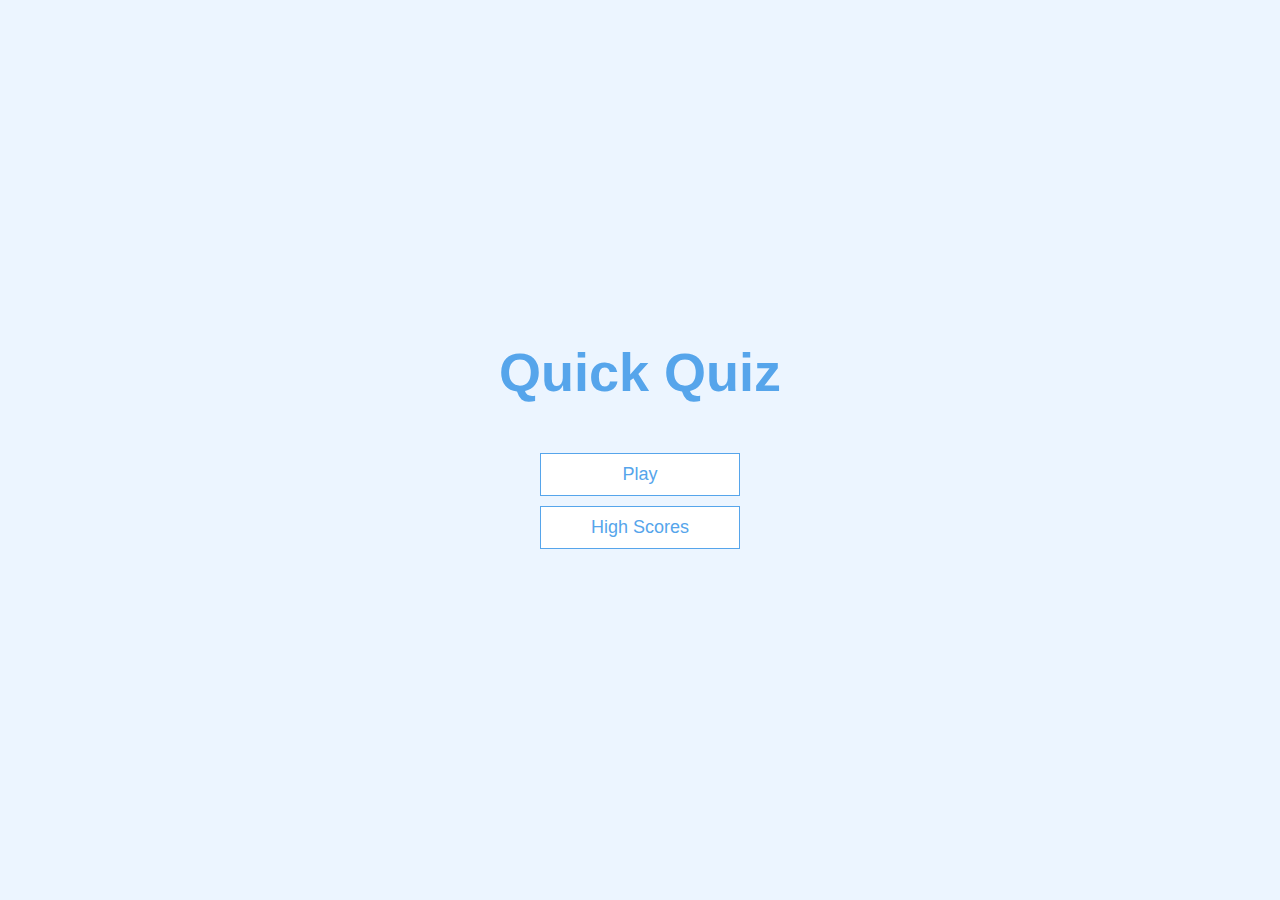
<file: index.html>
<!DOCTYPE html>
<html lang="en">
  <head>
    <meta charset="UTF-8" />
    <meta http-equiv="X-UA-Compatible" content="IE=edge" />
    <meta name="viewport" content="width=device-width, initial-scale=1.0" />
    <link rel="stylesheet" href="styles.css" />
    <title>Quick Quiz</title>
  </head>
  <body>
    <div class="container">
      <div id="home" class="flex-center flex-column">
        <h1>Quick Quiz</h1>
        <a class="btn" href="./game.html">Play</a>
        <a class="btn" href="./highscore.html">High Scores</a>
      </div>
    </div>
  </body>
</html>
</file>
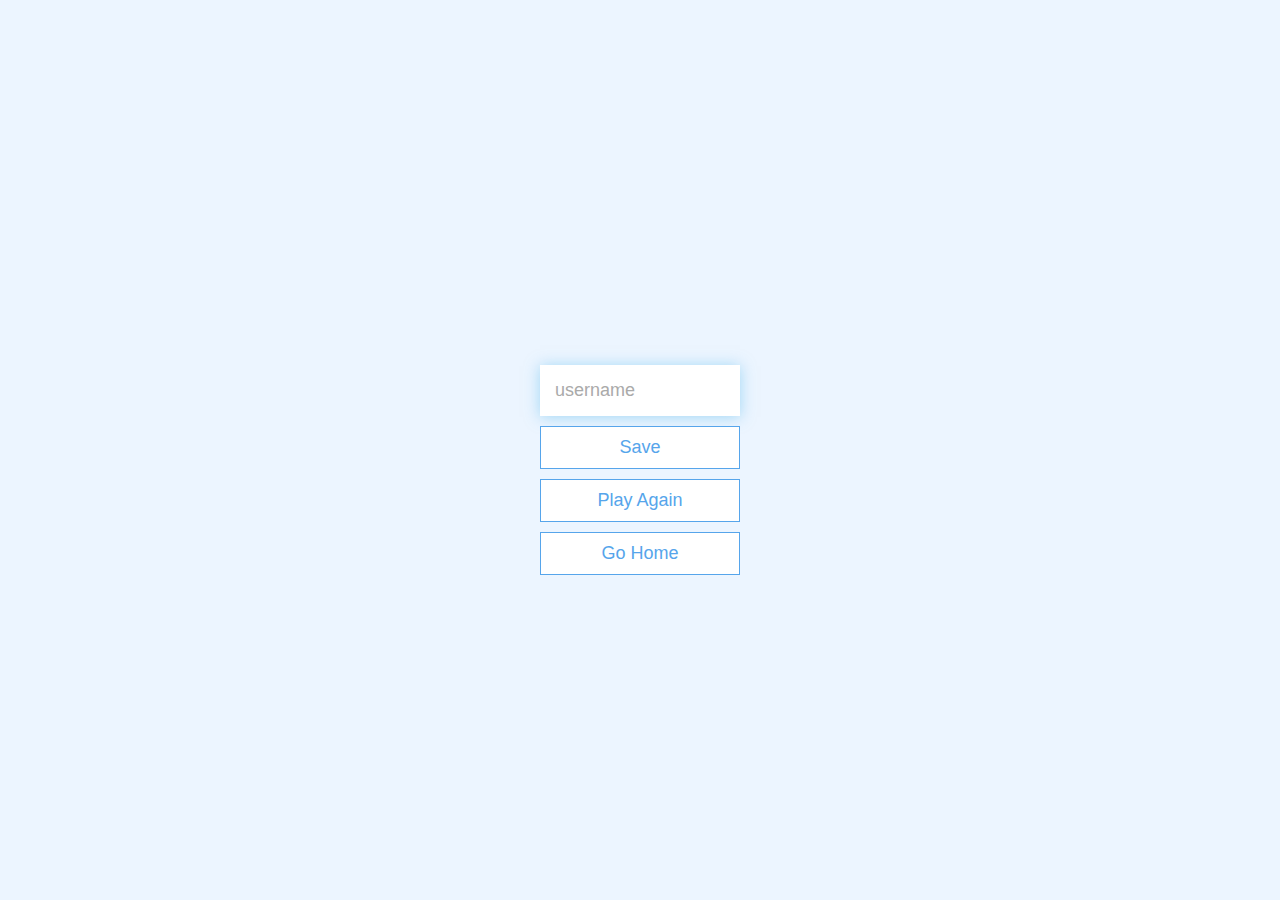
<file: end.html>
<!DOCTYPE html>
<html lang="en">
  <head>
    <meta charset="UTF-8" />
    <meta http-equiv="X-UA-Compatible" content="IE=edge" />
    <meta name="viewport" content="width=device-width, initial-scale=1.0" />
    <link rel="stylesheet" href="styles.css" />
    <title>Congrats</title>
  </head>
  <body>
    <div class="container">
      <div id="end" class="flex-center flex-column">
        <h1 id="final-score"></h1>
        <form>
          <input
            type="text"
            name="username"
            id="username"
            placeholder="username"
          />
          <button
            type="submit"
            class="btn"
            id="save-score-btn"
            onclick="saveHighScore(event)"
            disabled
          >
            Save
          </button>
        </form>
        <a href="./game.html" class="btn">Play Again</a>
        <a href="./" class="btn">Go Home</a>
      </div>
    </div>
    <script src="./end.js"></script>
  </body>
</html>
</file>
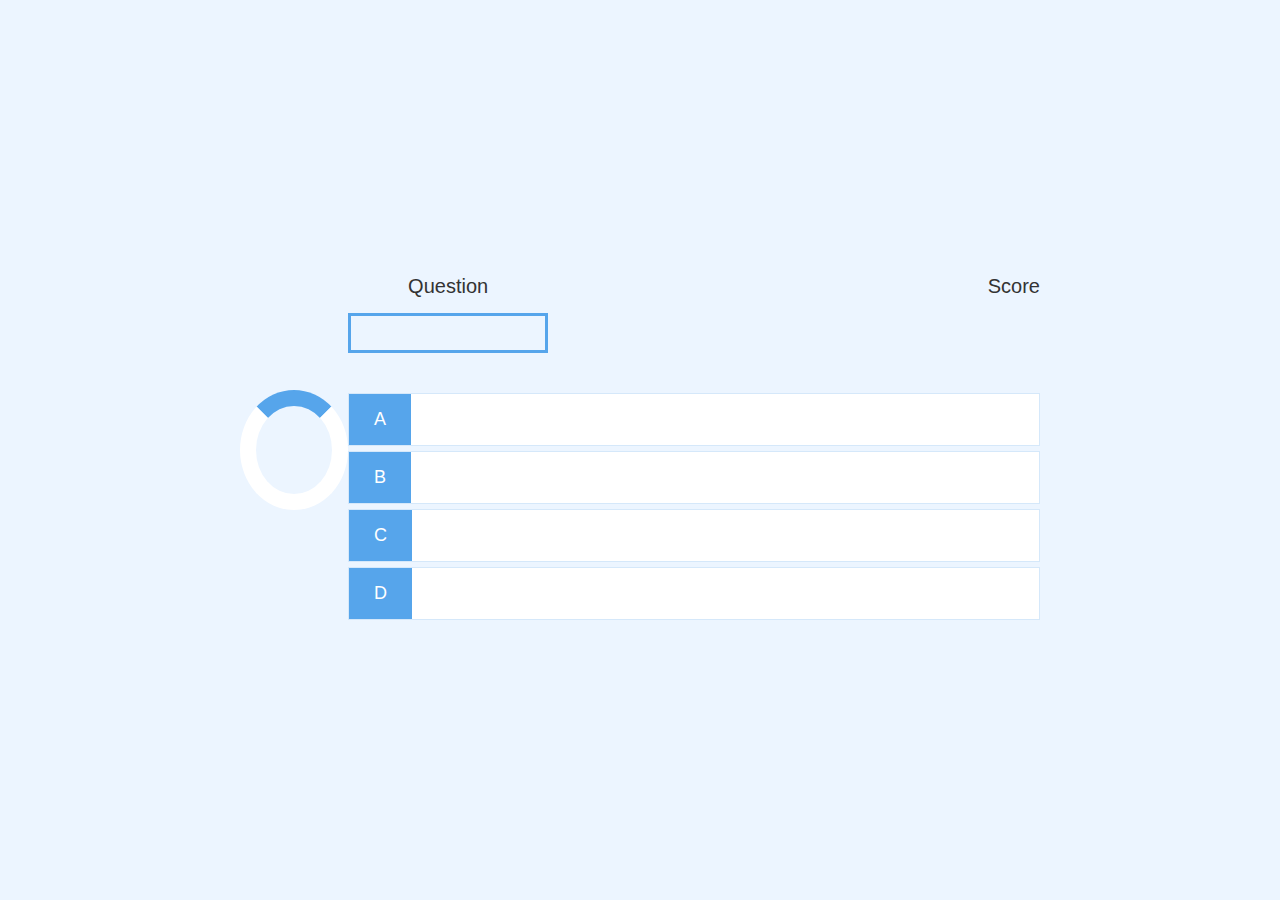
<file: game.html>
<!DOCTYPE html>
<html lang="en">
  <head>
    <meta charset="UTF-8" />
    <meta http-equiv="X-UA-Compatible" content="IE=edge" />
    <meta name="viewport" content="width=device-width, initial-scale=1.0" />
    <link rel="stylesheet" href="styles.css" />
    <link rel="stylesheet" href="game.css" />
    <title>Quick Quiz - Play</title>
  </head>
  <body>
    <div class="container">
      <div id="loader"></div>
      <div id="game" class="justify-center flex-column">
        <div id="hud">
          <div id="hud-item">
            <p id="progress-text" class="hud-prefix">Question</p>
            <div id="progress-bar">
              <div id="progress-bar-full"></div>
            </div>
          </div>
          <div id="hud-item">
            <p class="hud-prefix">Score</p>
            <h1 class="hud-main-text" id="score"></h1>
          </div>
        </div>
        <h2 id="question"></h2>
        <div class="choice-container">
          <p class="choice-prefix">A</p>
          <div class="choice-text" data-number="1"></div>
        </div>
        <div class="choice-container">
          <p class="choice-prefix">B</p>
          <div class="choice-text" data-number="2"></div>
        </div>
        <div class="choice-container">
          <p class="choice-prefix">C</p>
          <div class="choice-text" data-number="3"></div>
        </div>
        <div class="choice-container">
          <p class="choice-prefix">D</p>
          <div class="choice-text" data-number="4"></div>
        </div>
      </div>
    </div>
    <script src="./app.js"></script>
  </body>
</html>
</file>
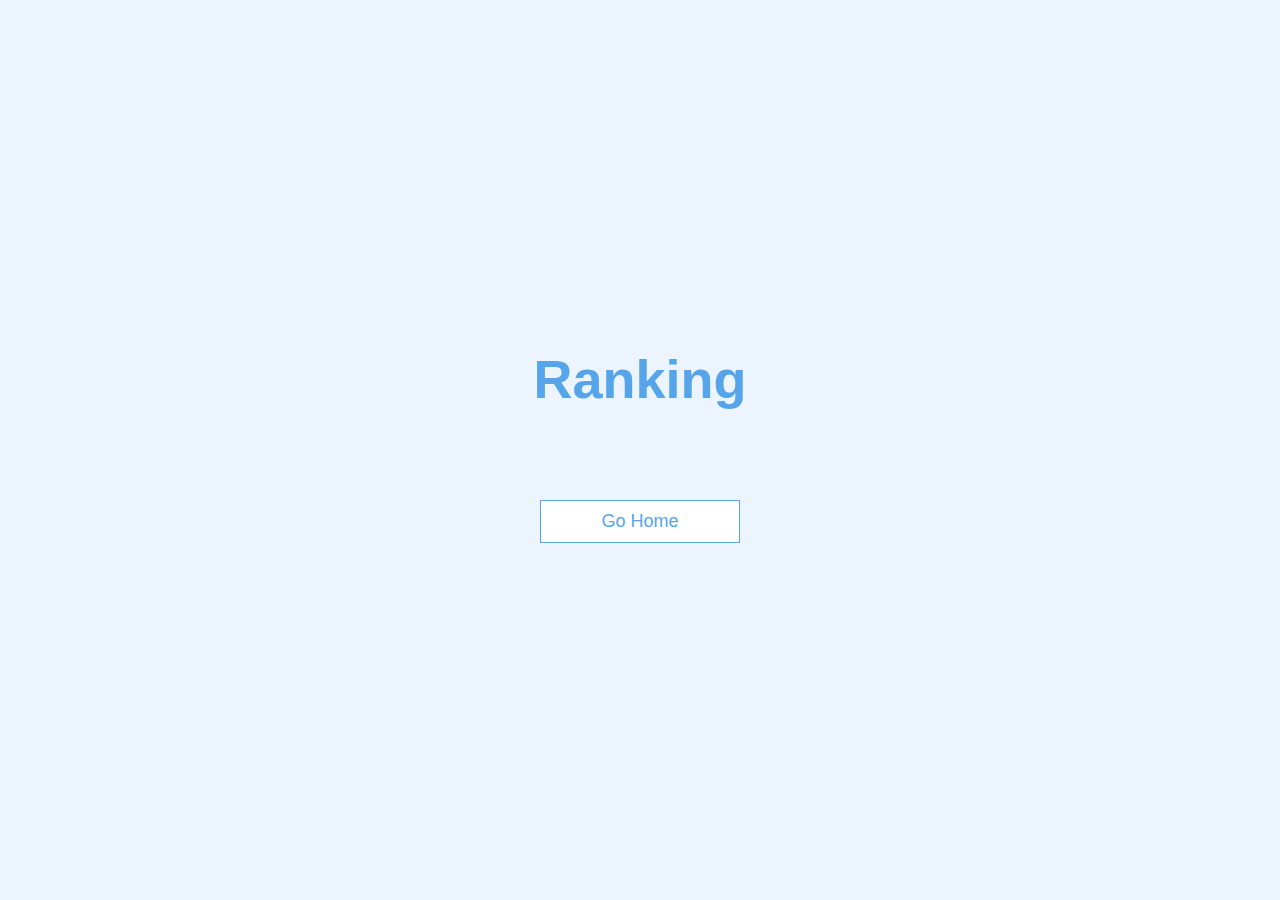
<file: highscore.html>
<!DOCTYPE html>
<html lang="en">
  <head>
    <meta charset="UTF-8" />
    <meta http-equiv="X-UA-Compatible" content="IE=edge" />
    <meta name="viewport" content="width=device-width, initial-scale=1.0" />
    <link rel="stylesheet" href="styles.css" />
    <link rel="stylesheet" href="highscore.css" />
    <title>Ranking</title>
  </head>
  <body>
    <div class="container">
      <div id="highScores" class="flex-center flex-column">
        <h1 id="finalScore">Ranking</h1>
        <ul id="highScoresList"></ul>
        <a href="./index.html" class="btn">Go Home</a>
      </div>
    </div>
    <script src="./highscore.js"></script>
  </body>
</html>
</file>
<file: styles.css>
:root {
  background-color: #ecf5ff;
  font-size: 62.5%;
}

* {
  box-sizing: border-box;
  font-family: Arial, Helvetica, sans-serif;
  margin: 0;
  padding: 0;
  color: #333;
}

h1,
h2,
h3,
h4 {
  margin-bottom: 1rem;
}

h1 {
  font-size: 5.4rem;
  color: #56a5eb;
  margin-bottom: 5rem;
}

h1 > span {
  font-size: 2.4rem;
  font-weight: 500;
}

h2 {
  font-size: 4.2rem;
  margin-bottom: 4rem;
  font-weight: 700;
}

h3 {
  font-size: 2.8rem;
  font-weight: 500;
}

/* UTILITIES */

.container {
  width: 100vw;
  height: 100vh;
  display: flex;
  justify-content: center;
  align-items: center;
  max-width: 80rem;
  margin: 0 auto;
}

.container > * {
  width: 100%;
}

.flex-column {
  display: flex;
  flex-direction: column;
}

.flex-center {
  justify-content: center;
  align-items: center;
}

.justify-center {
  justify-content: center;
}

.text-center {
  text-align: center;
}

.hidden {
  display: none;
}

/* BUTTONS */
.btn {
  font-size: 1.8rem;
  padding: 1rem 0;
  width: 20rem;
  text-align: center;
  border: 0.1rem solid #56a5eb;
  margin-bottom: 1rem;
  text-decoration: none;
  color: #56a5eb;
  background-color: #fff;
}

.btn:hover {
  cursor: pointer;
  box-shadow: 0 0.4rem 1.4rem 0 rgba(86, 185, 235, 0.5);
  transform: translateY(-0.1rem);
  transition: transform 150ms;
}

.btn[disabled]:hover {
  cursor: not-allowed;
  box-shadow: none;
  transform: none;
}
/* forms */
form {
  width: 100%;
  display: flex;
  flex-direction: column;
  align-items: center;
}
input {
  margin-bottom: 1rem;
  width: 20rem;
  padding: 1.5rem;
  font-size: 1.8rem;
  border: none;
  box-shadow: 0 0.1rem 1.4rem 0 rgba(86, 185, 235, 0.5);
}
input::placeholder {
  color: #aaa;
}
/* media queries */
@media screen and (max-width: 480px) {
  :root {
    font-size: 30%;
  }
  .container {
    width: 50vw;
    height: 50vh;
  }
}
</file>
<file: game.css>
.choice-container {
  display: flex;
  margin-bottom: 0.5rem;
  width: 100%;
  font-size: 1.8rem;
  border: 0.1rem solid rgba(86, 165, 235, 0.25);
  background-color: #fff;
}
.choice-container:hover {
  cursor: pointer;
  box-shadow: 0 0.4rem 1.4rem 0 rgba(86, 165, 235, 0.25);
  transform: translateY(-0.1rem);
  transition: transform 150ms;
}
.choice-prefix {
  padding: 1.5rem 2.5rem;
  background-color: #56a5eb;
  color: #fff;
}
.choice-text {
  padding: 1.5rem;
  width: 100%;
}
.correct {
  background-color: rgba(41, 226, 53, 0.5);
}
.incorrect {
  background-color: rgba(218, 45, 35, 0.5);
}

/* HUD */
#hud {
  display: flex;
  justify-content: space-between;
}
.hud-prefix {
  text-align: center;
  font-size: 2rem;
}
.hud-main-text {
  text-align: center;
}

#progress-bar {
  width: 20rem;
  height: 4rem;
  border: 0.3rem solid #56a5eb;
  margin-top: 1.5rem;
}
#progress-bar-full {
  height: 3.4rem;
  background-color: #56a5eb;
  width: 0%;
}
/* LOADER */
#loader {
  border: 1.6rem solid #fff;
  border-radius: 50%;
  border-top: 1.6rem solid #56a5eb;
  width: 12rem;
  height: 12rem;
  animation: spin 2s linear infinite;
}

@keyframes spin {
  0% {
    transform: rotate(0deg);
  }
  100% {
    transform: rotate(360deg);
  }
}

/* media query */
@media screen and (max-width: 480px) {
  #hud {
    justify-content: space-around;
    padding-bottom: 1rem;
  }
}
</file>
<file: highscore.css>
#highScoresList {
  list-style: none;
  padding-left: 0;
  margin-bottom: 4rem;
}
.high-score {
  font-size: 2.8rem;
  margin-bottom: 0.5rem;
}
.high-score:hover {
  transform: scale(1.025);
}
</file>
